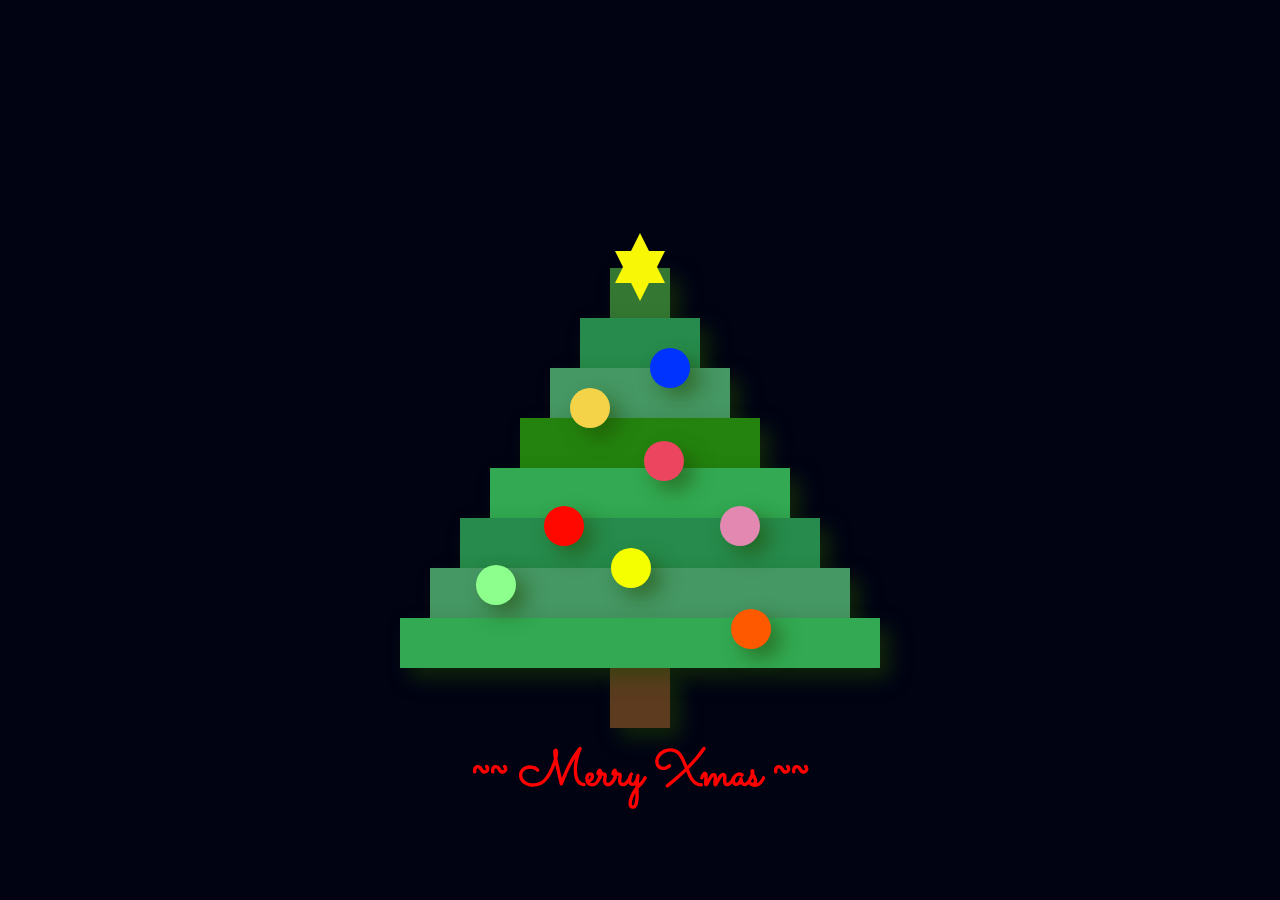
<file: index.html>
<!DOCTYPE html>
<html lang="en">
<head>
    <meta charset="UTF-8">
    <meta name="viewport" content="width=device-width, initial-scale=1">
    <title>Xmas</title>
    <link rel="stylesheet" href="./noel.css">
    <link rel="preconnect" href="https://fonts.googleapis.com">
<link rel="preconnect" href="https://fonts.gstatic.com" crossorigin>
<link href="https://fonts.googleapis.com/css2?family=Roboto:wght@300;500;700&family=Sacramento&display=swap" rel="stylesheet">
</head>
<body>
    <div class="snowflakes" aria-hidden="true">
        <div class="snowflake">❅</div>
        <div class="snowflake">❆</div>
        <div class="snowflake">❅</div>
        <div class="snowflake">❆</div>
        <div class="snowflake">❅</div>
        <div class="snowflake">❆</div>
        <div class="snowflake">❅</div>
        <div class="snowflake">❆</div>
        <div class="snowflake">❅</div>
        <div class="snowflake">❆</div>
        <div class="snowflake">❅</div>
        <div class="snowflake">❆</div>
      </div>
    <div class="xmas">
        <div class="tree">
            <div class="star"></div>
            <div class="ball">
                <div class="ball-1"></div>
                <div class="ball-2"></div>
                <div class="ball-3"></div>
                <div class="ball-4"></div>
                <div class="ball-5"></div>
                <div class="ball-6"></div>
                <div class="ball-7"></div>
                <div class="ball-8"></div>
            </div>
            <div class="tree-1"></div>
            <div class="tree-2"></div>
            <div class="tree-3"></div>
            <div class="tree-4"></div>
            <div class="tree-5"></div>
            <div class="tree-6"></div>
            <div class="tree-7"></div>
            <div class="tree-8"></div>
        </div>
        <div class="trunk"></div>
        <div class="text">~~ Merry Xmas ~~</div>
    </div>
</body>
</html>
</file>
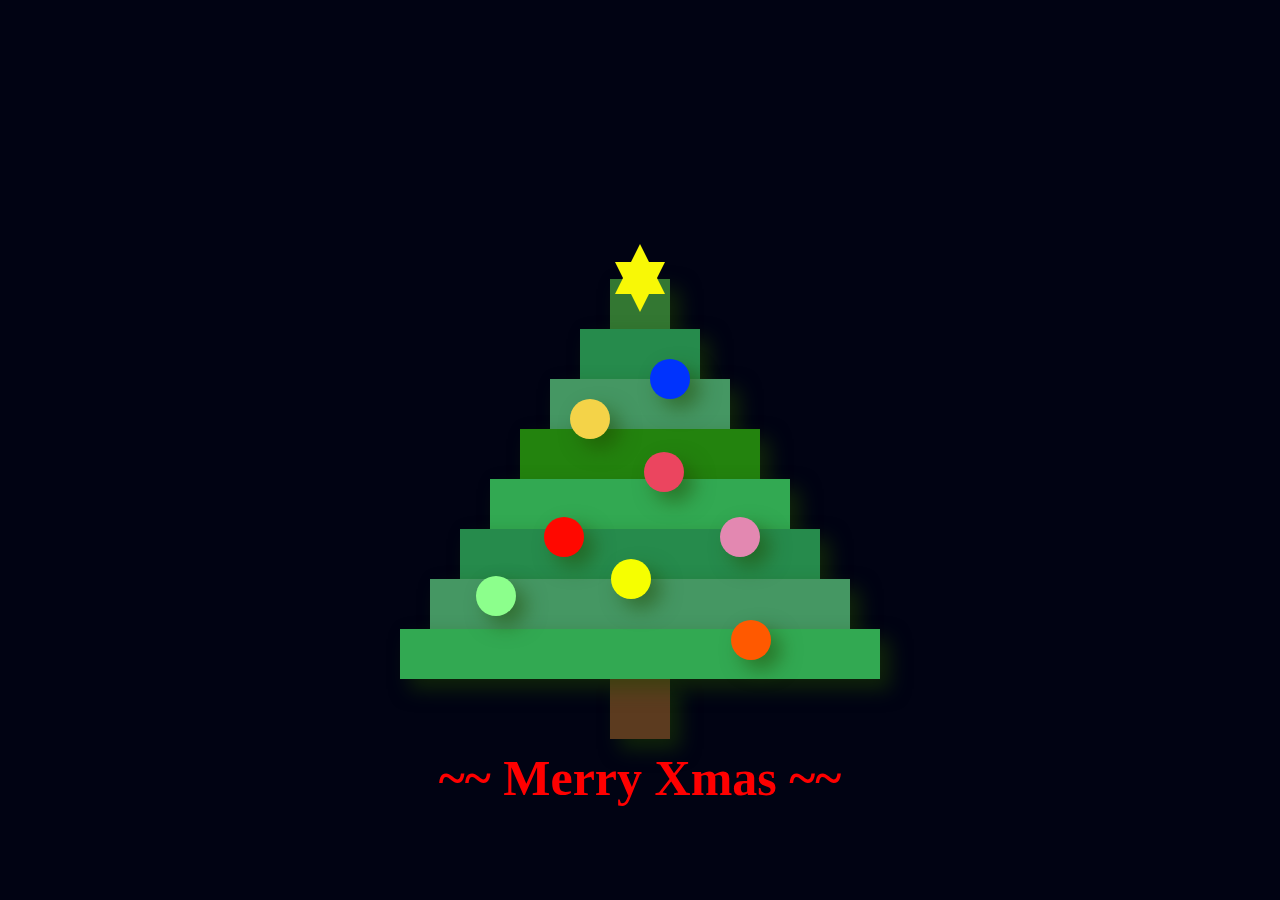
<file: noel.html>
<!DOCTYPE html>
<html lang="en">
<head>
    <meta charset="UTF-8">
    <meta name="viewport" content="width=device-width, initial-scale=1">
    <title>Xmas</title>
    <link rel="stylesheet" href="./noel.css">
</head>
<body>
    <div class="snowflakes" aria-hidden="true">
        <div class="snowflake">❅</div>
        <div class="snowflake">❆</div>
        <div class="snowflake">❅</div>
        <div class="snowflake">❆</div>
        <div class="snowflake">❅</div>
        <div class="snowflake">❆</div>
        <div class="snowflake">❅</div>
        <div class="snowflake">❆</div>
        <div class="snowflake">❅</div>
        <div class="snowflake">❆</div>
        <div class="snowflake">❅</div>
        <div class="snowflake">❆</div>
      </div>
    <div class="xmas">
        <div class="tree">
            <div class="star"></div>
            <div class="ball">
                <div class="ball-1"></div>
                <div class="ball-2"></div>
                <div class="ball-3"></div>
                <div class="ball-4"></div>
                <div class="ball-5"></div>
                <div class="ball-6"></div>
                <div class="ball-7"></div>
                <div class="ball-8"></div>
            </div>
            <div class="tree-1"></div>
            <div class="tree-2"></div>
            <div class="tree-3"></div>
            <div class="tree-4"></div>
            <div class="tree-5"></div>
            <div class="tree-6"></div>
            <div class="tree-7"></div>
            <div class="tree-8"></div>
        </div>
        <div class="trunk"></div>
        <div class="text">~~ Merry Xmas ~~</div>
    </div>
</body>
</html>
</file>
<file: noel.css>
:root {
    --shadow: 10px 10px 20px 0px #1f470082;
    --ball-size: 40px;
}


html {
    font-family: 'Roboto', sans-serif;
    font-family: 'Sacramento', cursive;
}




body {
    background-color: rgb(1, 3, 19);
    display: grid;
    place-items: center;
    height: 100vh;
    margin: 0;

}

.xmas,
.tree {
    position: relative;
    display: flex;
    align-items: center;
    flex-direction: column;
}

.tree>div {
    box-shadow: var(--shadow);
}

.tree-1 {
    width: 60px;
    height: 50px;
    background-color: #337732;
}

.tree-2 {
    width: 120px;
    height: 50px;
    background-color: #268b4c;
}

.tree-3 {
    width: 180px;
    height: 50px;
    background-color: #459763;
}

.tree-4 {
    width: 240px;
    height: 50px;
    background-color: #23830e;
}

.tree-5 {
    width: 300px;
    height: 50px;
    background-color: #32a952;
}

.tree-6 {
    width: 360px;
    height: 50px;
    background-color: #268b4c;
}

.tree-7 {
    width: 420px;
    height: 50px;
    background-color: #459763;
}

.tree-8 {
    width: 480px;
    height: 50px;
    background-color: #32a952;
}

.trunk {
    width: 60px;
    height: 60px;
    background-color: #5c3b1f;
    box-shadow: var(--shadow);
}

.ball>div {
    width: var(--ball-size);
    height: var(--ball-size);
    border-radius: 50px;
    box-shadow: var(--shadow);
    position: absolute;
}

.ball-1 {
    background-color: #0033fd;
    top: 80px;
    left: 250px;
    animation: blink1 1s infinite alternate;

}

.ball-2 {
    background-color: #f4d348;
    top: 120px;
    left: 170px;
    animation: blink2 1s infinite alternate;

}

.ball-3 {
    background-color: #eb455f;
    top: 173px;
    left: 244px;
    animation: blink1 1s infinite alternate;

}

.ball-4 {
    background-color: #ff0800;
    top: 238px;
    left: 144px;
    animation: blink1 1s infinite alternate;

}

.ball-5 {
    background-color: #e388b1;
    top: 238px;
    left: 320px;
    animation: blink2 1s infinite alternate;

}

.ball-6 {
    background-color: #f6ff00;
    top: 280px;
    left: 211px;
    animation: blink2 1s infinite alternate;

}

.ball-7 {
    background-color: #8cff8c;
    top: 297px;
    left: 76px;
    animation: blink2 1s infinite alternate;

}

.ball-8 {
    background-color: #ff5900;
    top: 341px;
    left: 331px;
    animation: blink1 1s infinite alternate;

}

.text {
    font-size: 50px;
    color: red;
    font-weight: bold;
    text-align: center;
    margin-top: 10px;
    text-shadow: var(--shadow);
}

.star {
    width: 0;
    height: 0;
    display: block;
    position: absolute;
    border-left: 25px solid transparent;
    border-right: 25px solid transparent;
    border-bottom: 50px solid #f8f806;
    margin: -35px auto;
    box-shadow: none !important;
    animation: blink2 1s infinite alternate;
}

.star:after {
    content: "";
    width: 0;
    height: 0;
    position: absolute;
    border-left: 25px solid transparent;
    border-right: 25px solid transparent;
    border-top: 50px solid #f8f806;
    margin: 18px 0 0 -25px;
    box-shadow: none !important;
    animation: blink2 1s infinite alternate;
}

@keyframes blink1 {
    0% {
        opacity: 1;
    }

    100% {
        opacity: 0.5;
    }
}

@keyframes blink2 {
    0% {
        opacity: 0.5;
    }

    100% {
        opacity: 1;
    }
}

@-webkit-keyframes snowflakes-fall {
    0% {
        top: -10%
    }

    100% {
        top: 100%
    }
}

@-webkit-keyframes snowflakes-shake {

    0%,
    100% {
        -webkit-transform: translateX(0);
        transform: translateX(0)
    }

    50% {
        -webkit-transform: translateX(80px);
        transform: translateX(80px)
    }
}

@keyframes snowflakes-fall {
    0% {
        top: -10%
    }

    100% {
        top: 100%
    }
}

@keyframes snowflakes-shake {

    0%,
    100% {
        transform: translateX(0)
    }

    50% {
        transform: translateX(80px)
    }
}

.snowflake {
    color: #fff;
    font-size: 1em;
    font-family: Arial, sans-serif;
    text-shadow: 0 0 5px #000;
    position: fixed;
    top: -10%;
    z-index: 9999;
    -webkit-user-select: none;
    -moz-user-select: none;
    -ms-user-select: none;
    user-select: none;
    cursor: default;
    -webkit-animation-name: snowflakes-fall, snowflakes-shake;
    -webkit-animation-duration: 10s, 3s;
    -webkit-animation-timing-function: linear, ease-in-out;
    -webkit-animation-iteration-count: infinite, infinite;
    -webkit-animation-play-state: running, running;
    animation-name: snowflakes-fall, snowflakes-shake;
    animation-duration: 10s, 3s;
    animation-timing-function: linear, ease-in-out;
    animation-iteration-count: infinite, infinite;
    animation-play-state: running, running;
}

.snowflake:nth-of-type(0) {
    left: 1%;
    -webkit-animation-delay: 0s, 0s;
    animation-delay: 0s, 0s
}

.snowflake:nth-of-type(1) {
    left: 10%;
    -webkit-animation-delay: 1s, 1s;
    animation-delay: 1s, 1s
}

.snowflake:nth-of-type(2) {
    left: 20%;
    -webkit-animation-delay: 6s, .5s;
    animation-delay: 6s, .5s
}

.snowflake:nth-of-type(3) {
    left: 30%;
    -webkit-animation-delay: 4s, 2s;
    animation-delay: 4s, 2s
}

.snowflake:nth-of-type(4) {
    left: 40%;
    -webkit-animation-delay: 2s, 2s;
    animation-delay: 2s, 2s
}

.snowflake:nth-of-type(5) {
    left: 50%;
    -webkit-animation-delay: 8s, 3s;
    animation-delay: 8s, 3s
}

.snowflake:nth-of-type(6) {
    left: 60%;
    -webkit-animation-delay: 6s, 2s;
    animation-delay: 6s, 2s
}

.snowflake:nth-of-type(7) {
    left: 70%;
    -webkit-animation-delay: 2.5s, 1s;
    animation-delay: 2.5s, 1s
}

.snowflake:nth-of-type(8) {
    left: 80%;
    -webkit-animation-delay: 1s, 0s;
    animation-delay: 1s, 0s
}

.snowflake:nth-of-type(9) {
    left: 90%;
    -webkit-animation-delay: 3s, 1.5s;
    animation-delay: 3s, 1.5s
}

.snowflake:nth-of-type(10) {
    left: 25%;
    -webkit-animation-delay: 2s, 0s;
    animation-delay: 2s, 0s
}

.snowflake:nth-of-type(11) {
    left: 65%;
    -webkit-animation-delay: 4s, 2.5s;
    animation-delay: 4s, 2.5s
}
</file>
